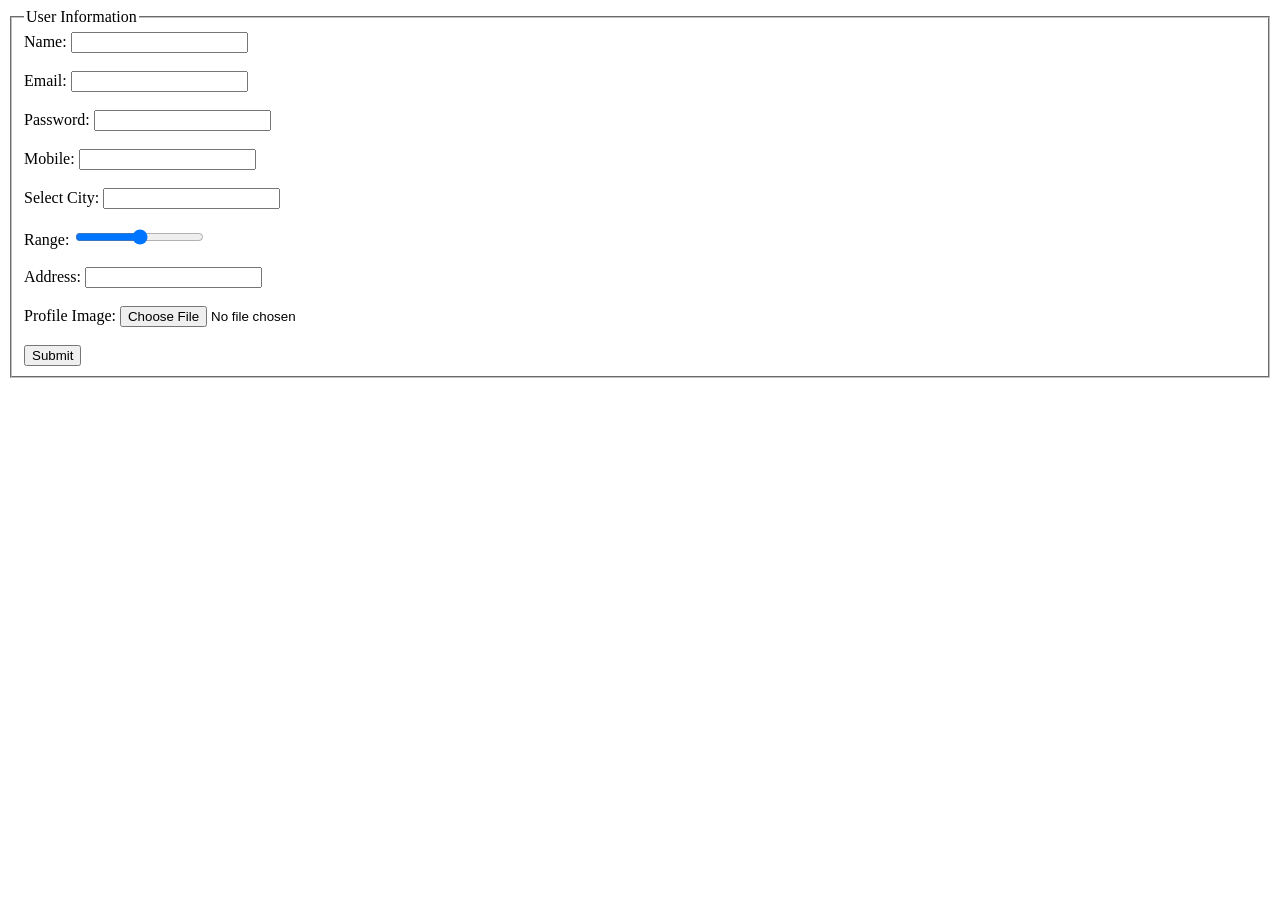
<file: task2/index.html>
<!DOCTYPE html>
<html lang="en">
<head>
  <meta charset="UTF-8">
  <meta name="viewport" content="width=device-width, initial-scale=1.0">
  <title>Task 2</title>
</head>
<body>

  <fieldset>
    <legend>User Information</legend>

    <form>
      <label for="username">Name:</label>
      <input type="text" id="username" name="username" pattern="[A-Za-z]{3,5}" title="3 to 5 letters only" required>
      <br><br>

      <label for="useremail">Email:</label>
      <input type="email" id="useremail" name="useremail" required>
      <br><br>

      <label for="pass">Password:</label>
      <input type="password" id="pass" name="pass" pattern="(?=.*[a-z])(?=.*[A-Z])(?=.*[0-9])(?=.*[!@#$%^&*]).{8,}" required>
      <br><br>

      <label for="phone">Mobile:</label>
      <input type="tel" id="phone" name="phone" pattern="(010|011|015|012)[0-9]{8}" required>
      <br><br>

     
      <label for="city">Select City:</label>
      <input list="cities" id="city" name="city">
      <datalist id="cities">
        <option value="Cairo">
        <option value="Alexandria">
        <option value="Giza">
        <option value="Mansoura">
      </datalist>
      <br><br>

    
      <label for="val">Range:</label>
      <input type="range" id="val" name="val" min="300" max="500">
      <br><br>

   
      <label for="addr">Address:</label>
      <input type="text" id="addr" name="addr" pattern="[A-Za-z ]+" required>
      <br><br>

      
      <label for="img">Profile Image:</label>
      <input type="file" id="img" name="img" accept=".png">
      <br><br>

      <input type="submit" value="Submit">
    </form>
  </fieldset>

</body>
</html>
</file>
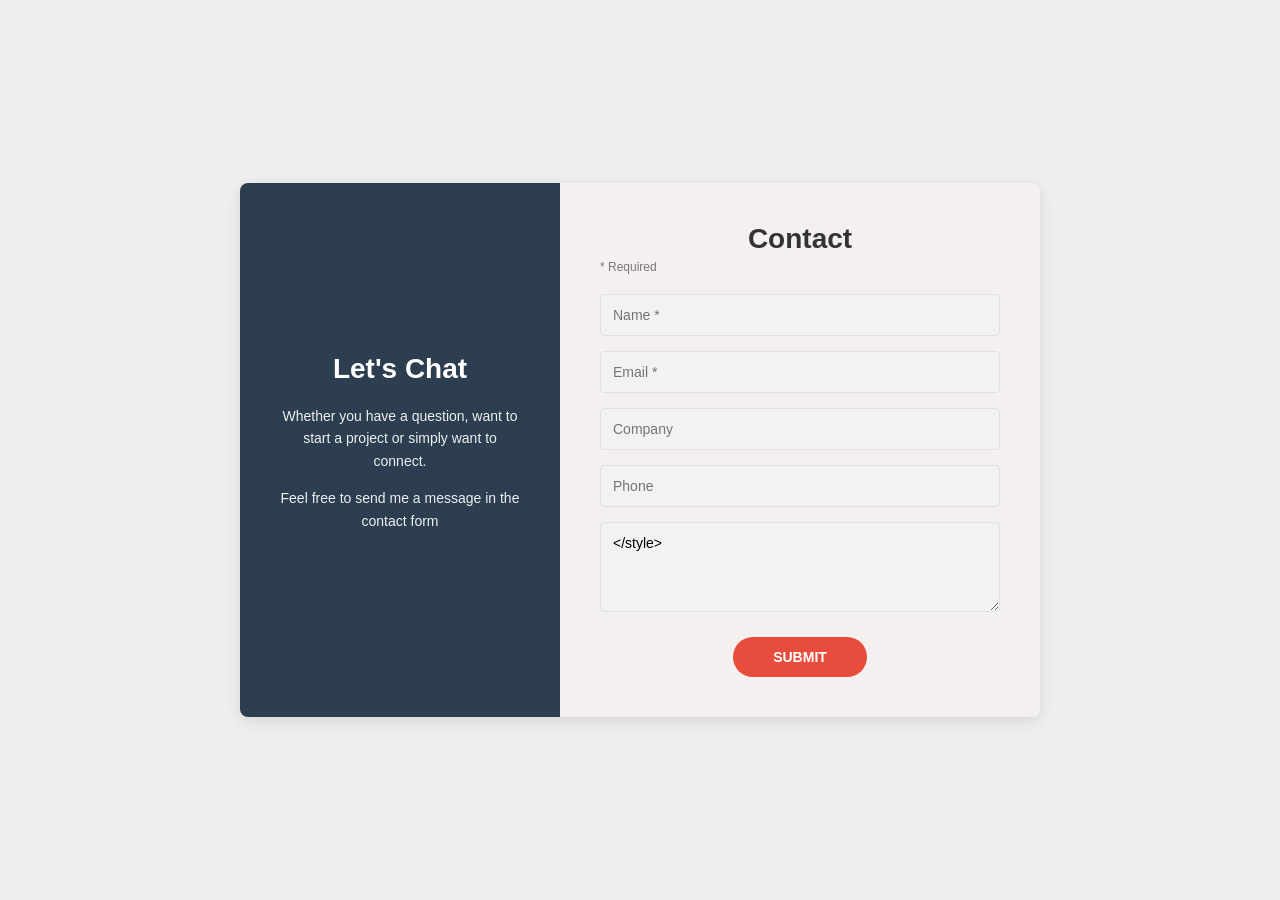
<file: task3/index.html>
<!DOCTYPE html>
<html lang="en">
<head>
    <meta charset="UTF-8">
    <meta name="viewport" content="width=device-width, initial-scale=1.0">
    <title>Contact Us</title>
    <link rel="stylesheet" href="style.css">
</head>
<body>

    <div class="container">
        
        <div class="left-box">
            <h2>Let's Chat</h2>
            <p>Whether you have a question, want to start a project or simply want to connect.</p>
            <p>Feel free to send me a message in the contact form</p>
        </div>

        <div class="right-box">
            <h2>Contact</h2>
            <span class="required">* Required</span>

            <form>
                <input type="text" placeholder="Name *" required>
                <input type="email" placeholder="Email *" required>
                <input type="text" placeholder="Company">
                <input type="tel" placeholder="Phone">
                <textarea placeholder="Message" rows="4"></style></textarea>
                
                <div class="button-container">
                    <button type="submit">SUBMIT</button>
                </div>
            </form>
        </div>

    </div>

</body>
</html>
</file>
<file: task3/style.css>
* {
    box-sizing: border-box;
    margin: 0;
    padding: 0;
    font-family: Arial, sans-serif;
}

body {
    background-color: #eeeeee;
    display: flex;
    justify-content: center;
    align-items: center;
    min-height: 100vh;
}

.container {
    display: flex;
    width: 800px;
    background-color: #f5f0f0;
    box-shadow: 0px 4px 15px rgba(0, 0, 0, 0.1);
    border-radius: 8px;
    overflow: hidden;
}

.left-box {
    background-color: #2c3e50;
    color: #ffffff;
    width: 40%;
    padding: 40px;
    display: flex;
    flex-direction: column;
    justify-content: center;
    text-align: center;
}

.left-box h2 {
    font-size: 28px;
    margin-bottom: 20px;
}

.left-box p {
    font-size: 14px;
    line-height: 1.6;
    margin-bottom: 15px;
    color: #ecf0f1;
}

.right-box {
    width: 60%;
    padding: 40px;
    position: relative;
}

.right-box h2 {
    font-size: 28px;
    text-align: center;
    margin-bottom: 5px;
    color: #333333;
}

.required {
    display: block;
    font-size: 12px;
    color: #777777;
    margin-bottom: 20px;
}

form {
    display: flex;
    flex-direction: column;
    gap: 15px;
}

input, textarea {
    width: 100%;
    padding: 12px;
    background-color: #f2f2f2;
    border: 1px solid #e0e0e0;
    border-radius: 4px;
    font-size: 14px;
    outline: none;
}

input:focus, textarea:focus {
    border-color: #2c3e50;
}

textarea {
    resize: vertical;
}

.button-container {
    text-align: center;
    margin-top: 10px;
}

button {
    background-color: #e74c3c;
    color: #ffffff;
    border: none;
    padding: 12px 40px;
    border-radius: 20px;
    font-weight: bold;
    cursor: pointer;
    font-size: 14px;
}

button:hover {
    background-color: #c0392b;
}
</file>
